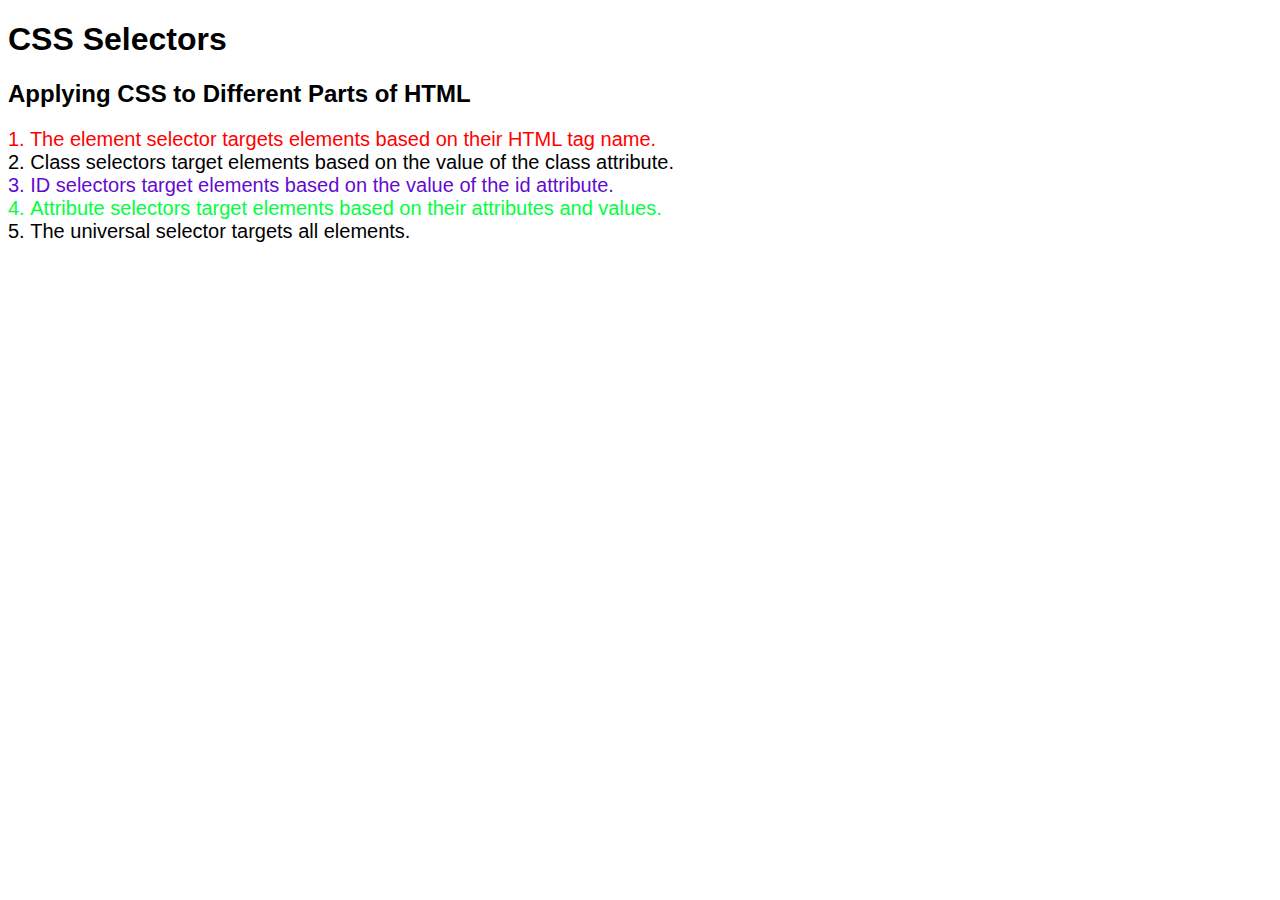
<file: index.html>
<!DOCTYPE html>
<html lang="en">

<head>
  <meta charset="UTF-8">
  <title>CSS Selectors</title>
  <link rel="stylesheet" href="./style.css" />
</head>

<body>
  <h1>CSS Selectors</h1>
  <h2>Applying CSS to Different Parts of HTML</h2>
  <!-- TODO 1: Set the CSS for all paragraph tags to "color: red" -->
  <p class="note">1. The element selector targets elements based on their HTML tag name.</p>

  <ol>
    <!-- TODO 2: Set the CSS for all elements with a class of "note" to "font-size: 20px" -->
    <li class="note" value="2">Class selectors target elements based on the value of the class attribute.</li>

    <!-- TODO 3: Set the CSS for the element with an id of "id-selector-demo" to "color: green" -->
    <li class="note" id="id-selector-demo" value="3">ID selectors target elements based on the value of the id
      attribute.</li>

    <!-- TODO 4: Set the CSS for the li elements that have the "value" attribute set to "4" to have "color: blue" -->
    <li class="note" value="4">Attribute selectors target elements based on their attributes and values.</li>

    <!-- TODO 5: Set all elements to have "text-align: center" -->
    <li class="note" value="5">The universal selector targets all elements.</li>
  </ol>
</body>

</html>
</file>
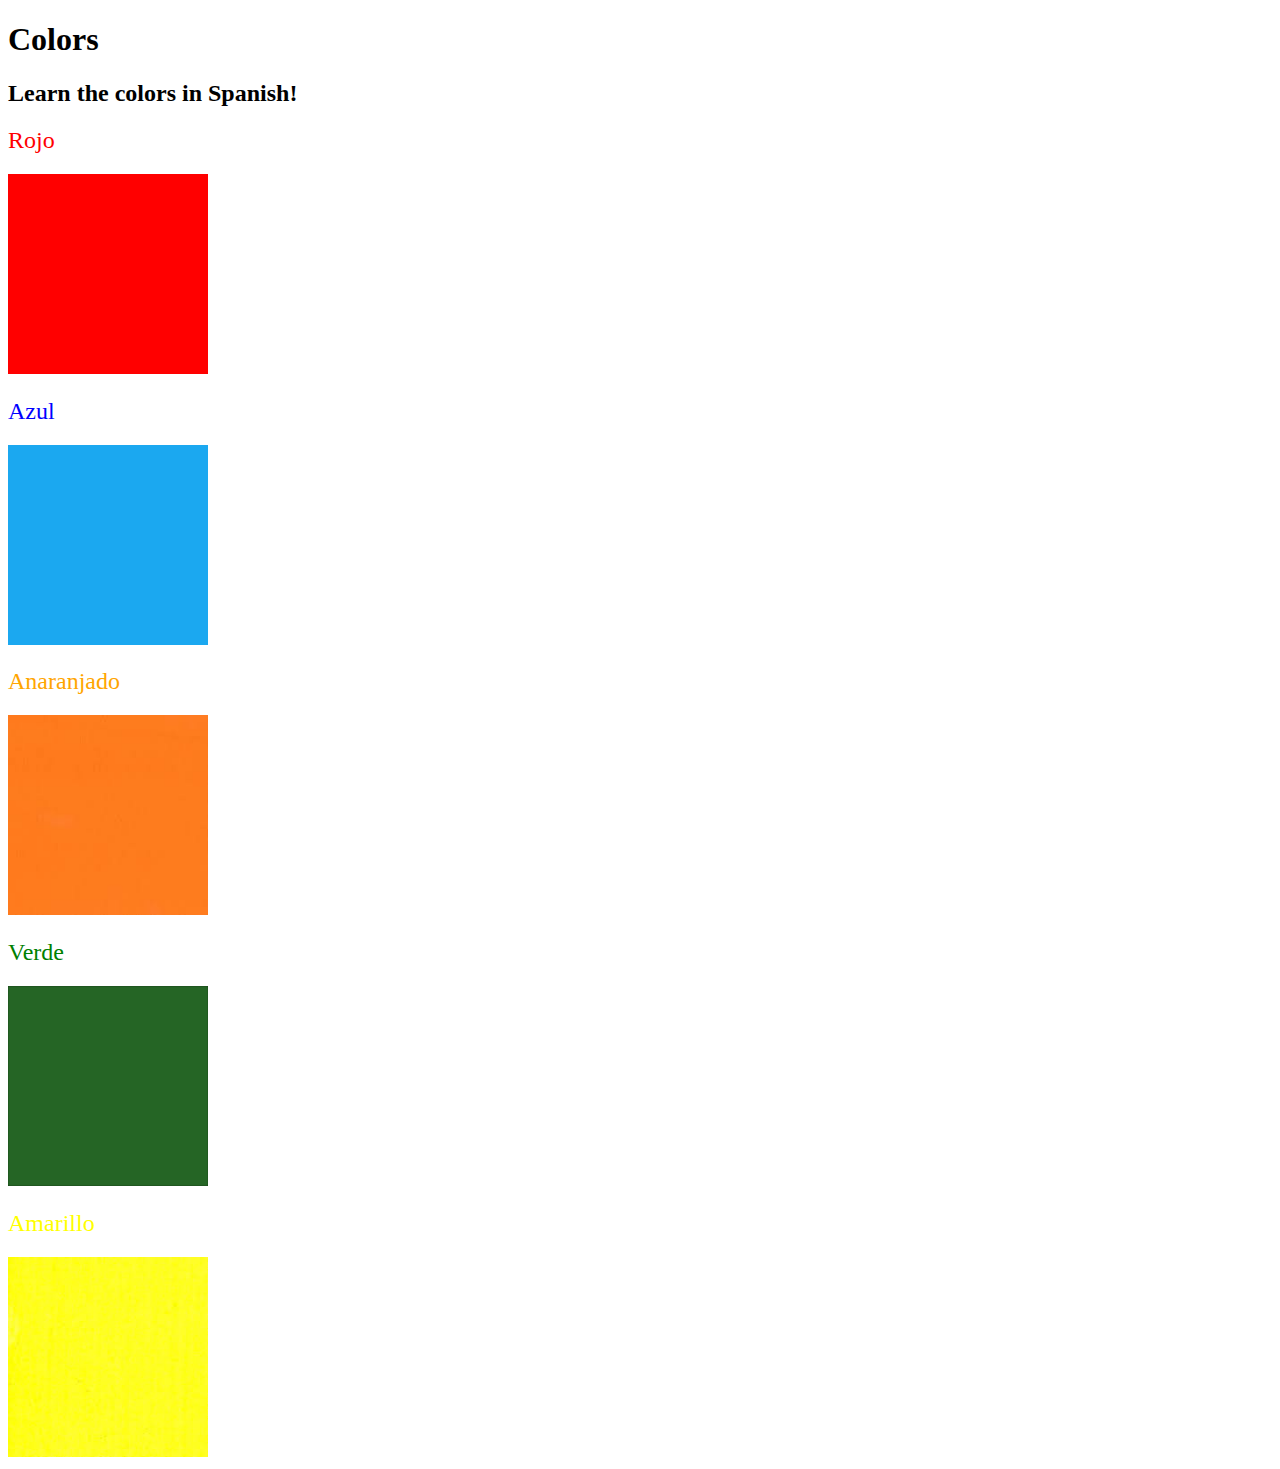
<file: 5.4+Color+Vocab+Project/index.html>
<!DOCTYPE html>
<html lang="en">
  <head>
    <meta charset="UTF-8" />
    <title>Spanish Vocabulary</title>
    <link rel="stylesheet" href="./style.css" />
  </head>

  <body>
    <h1>Colors</h1>
    <h2>Learn the colors in Spanish!</h2>
    <h2 class="color-title" id="red">Rojo</h2>
    <img src="./assets/images/red.png" alt="red" />

    <h2 class="color-title" id="blue">Azul</h2>
    <img src="./assets/images/blue.png" alt="blue" />

    <h2 class="color-title" id="orange">Anaranjado</h2>
    <img src="./assets/images/orange.png" alt="orange" />

    <h2 class="color-title" id="green">Verde</h2>
    <img src="./assets/images/green.png" alt="green" />

    <h2 class="color-title" id="yellow">Amarillo</h2>
    <img src="./assets/images/yellow.png" alt="yellow" />
  </body>
</html>

<!-- 
TODOs
IMPORTANT: You should not need to make ANY CHANGES to index.html
All code should be written in your CSS file.

1. Create a CSS file and incorporate it as an external stylesheet.
2. Use CSS to style each of the color titles to meaning. 
Hint: Use the id to help if you don't know the words in spanish.
3. Use CSS to change all the color titles to have "font-weight: normal;"
4. Use CSS (not HTML) to make all the images 200px heigh and 200px wide. 
Hint: 
https://developer.mozilla.org/en-US/docs/Web/CSS/height
https://developer.mozilla.org/en-US/docs/Web/CSS/width
-->
</file>
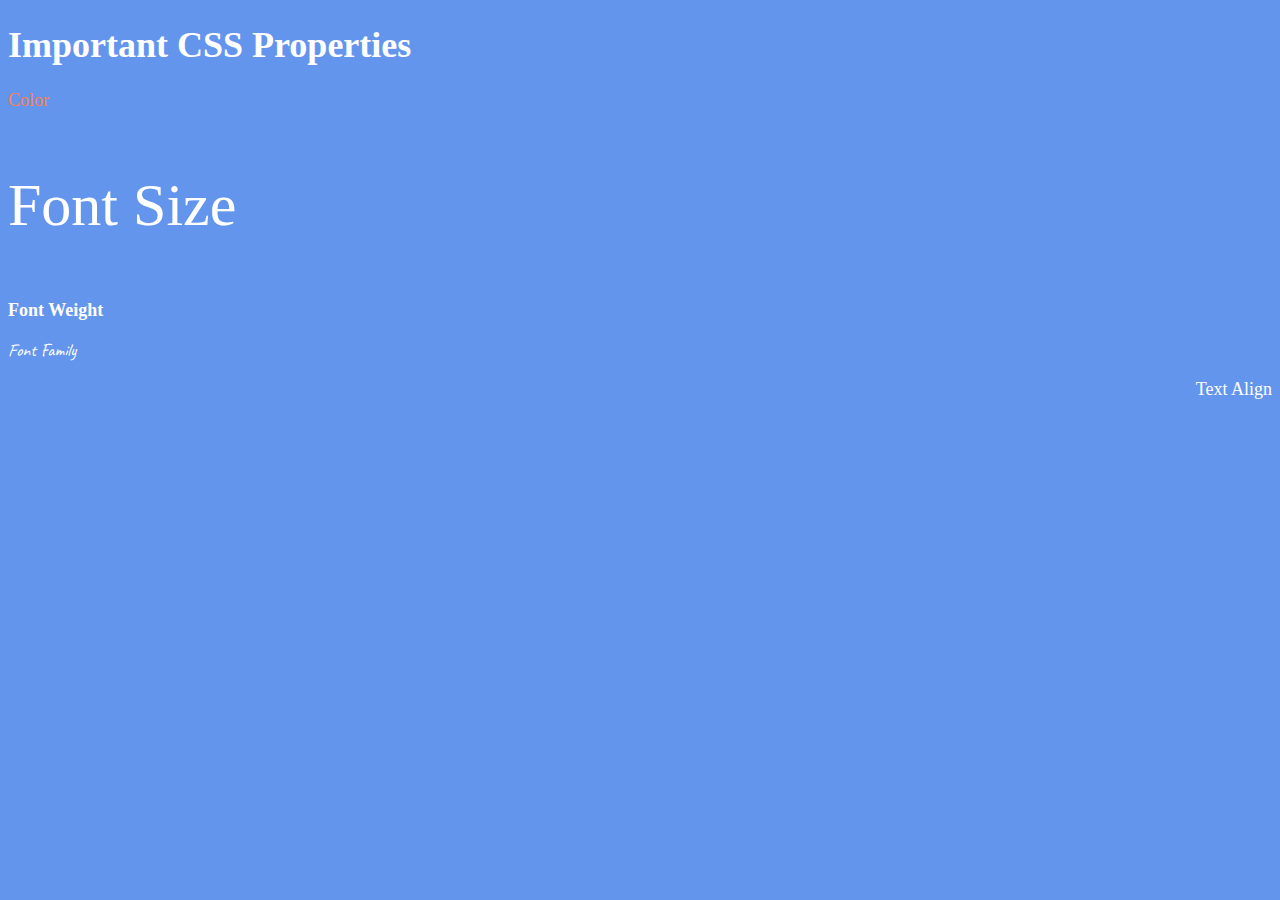
<file: 6.1+Font+Properties/index.html>
<!DOCTYPE html>
<html lang="en">

<head>
  <meta charset="UTF-8">
  <title>CSS Properties</title>
  <style>
    body {
      background-color: cornflowerblue;
      color: white;
      font-size: 18px;
    }

    /* Don't change the CSS above, add Your CSS below */
    
    #one{
      color: coral; 
    }

    #two {
      font-size: 2rem;
    }

    #three {
      font-weight: 900;
    }

    #four {
      font-family: "Caveat", cursive;
      font-weight: 400;
    }

    #five {
      text-align: right;
    }
    html {
      font-size: 30px;
    }



    
  </style>
  <link rel="preconnect" href="https://fonts.googleapis.com">
<link rel="preconnect" href="https://fonts.gstatic.com" crossorigin>
<link href="https://fonts.googleapis.com/css2?family=Caveat:wght@400..700&display=swap" rel="stylesheet">
</head>

<body>
  <h1>Important CSS Properties</h1>
  <p id="one">Color</p>
  <p id="two">Font Size</p>
  <p id="three">Font Weight</p>
  <p id="four">Font Family</p>
  <p id="five">Text Align</p>

  <!-- TODOs
  1. Change the color of <p>Color</p> to "coral" color.
  2. Change the font size of <p>Font Size</p> to 2X the size of the root font size.
  3. Change the font weight of <p>Font Weight</p> to 900.
  4. Change the font family of <p>Font Family</p> to the Google font Caveat with regular (400) font weight.
  Link: https://fonts.google.com/specimen/Caveat
  5. Change the <p>Text Align</p> to right align.
  6. Change the the root (html element) font size to 30px -->
</body>

</html>
</file>
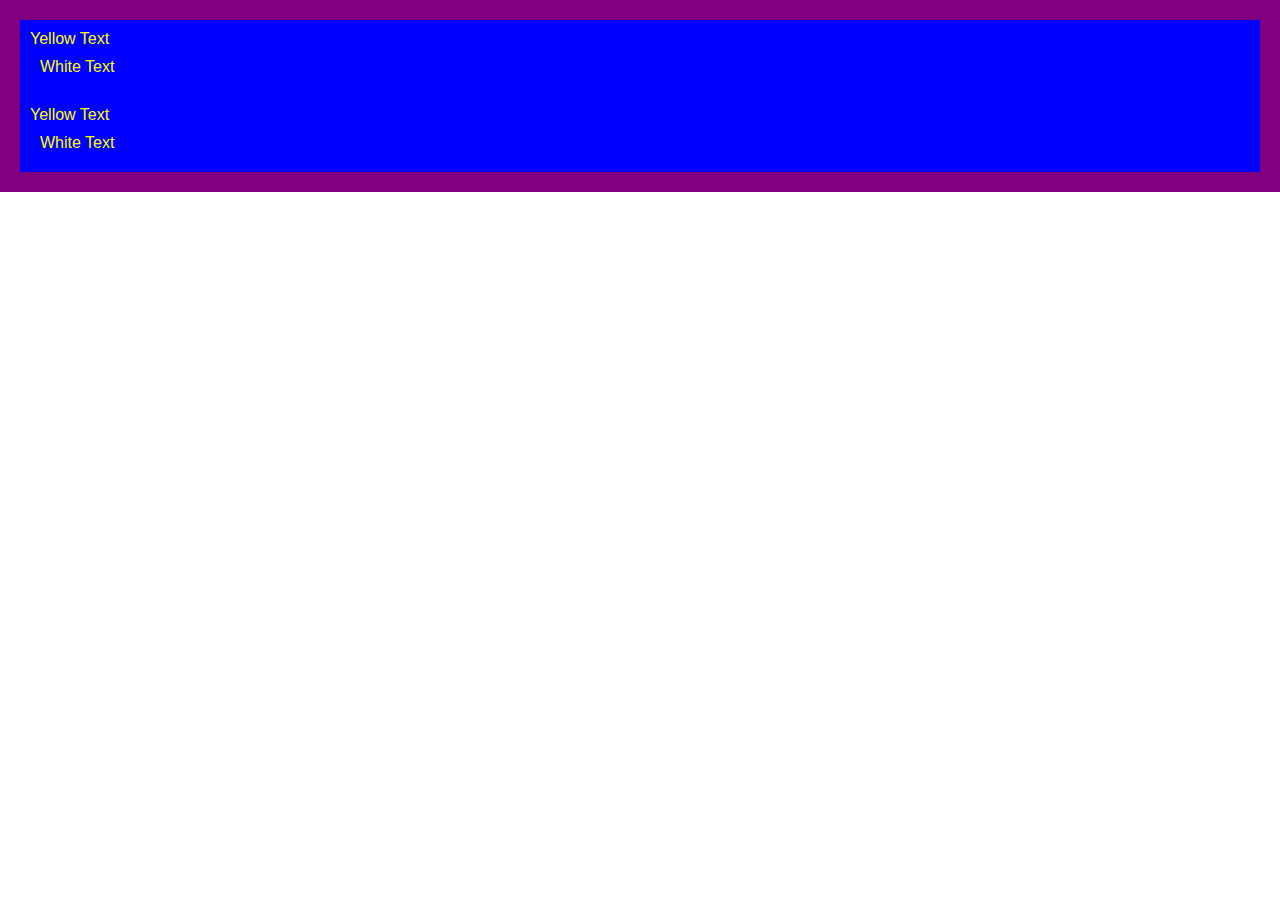
<file: 7.0+CSS+Cascade/index.html>
<!DOCTYPE html>
<html lang="en">

<head>
  <meta charset="UTF-8">
  <title>CSS Cascade</title>
  <link rel="stylesheet" href="./style.css">
</head>

<body>
  <div id="outer-box" class="box">
    <div class="box">
      <p>Yellow Text</p>
      <div class="box inner-box">
        <p class="white-text">White Text</p>
      </div>
    </div>
    <div class="box">
      <p>Yellow Text</p>
      <div class="box inner-box">
        <p class="white-text">White Text</p>
      </div>
    </div>
  </div>
</body>

</html>
</file>
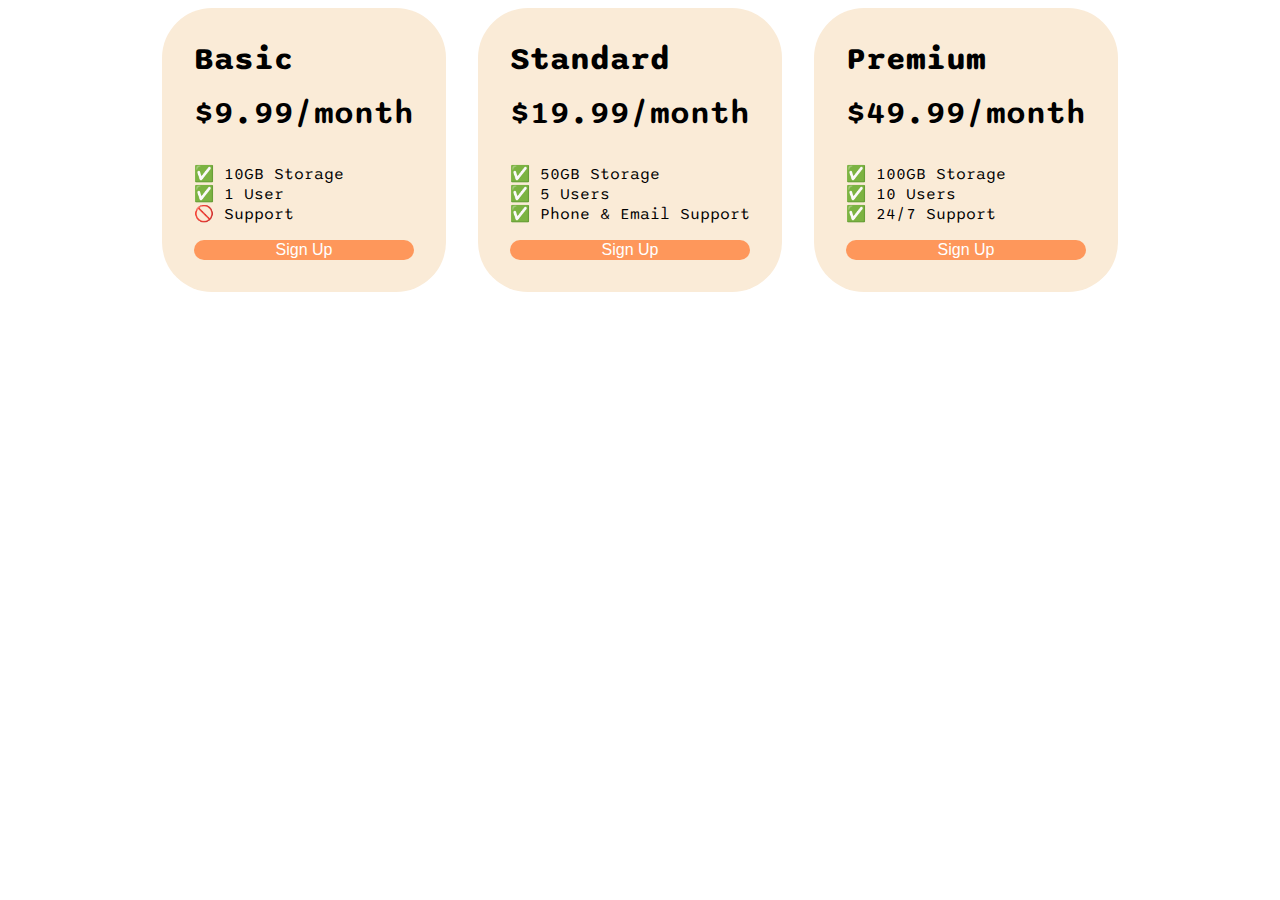
<file: 9.4+Flexbox+Pricing+Table+Project/index.html>
<!DOCTYPE html>
<html>
  <head>
    <title>Flexbox Pricing Table</title>
    <link rel="preconnect" href="https://fonts.googleapis.com" />
    <link rel="preconnect" href="https://fonts.gstatic.com" crossorigin />
    <link
      href="https://fonts.googleapis.com/css2?family=Sono:wght@400;700&display=swap"
      rel="stylesheet"
    />
    <style>
      body {
        font-family: "Sono", sans-serif;
      }

      .pricing-container{
        display: flex;
        justify-content: center;
        align-items: center;
        height: auto;    
        gap: 2rem;
      }


      .pricing-plan{ 
        display: flex;
        flex-direction: column;
        max-width: 300px;
        padding: 2rem;
        background-color: antiquewhite;
        border-radius: 50px;
      }

      .plan-title{
        font-size: 2rem;
        font-weight: 700;
        margin-bottom: 1rem;
      }

      .plan-price{
        font-size: 2rem;
        font-weight: 600;
        margin-bottom: 1rem;
      }

      .plan-features{
        list-style: none;
        padding: 0;
        margin-bottom: 1rem;
      }

      .plan-button{
        font-size: medium;
        border-radius: 20px;
        border:none;
        background-color: rgb(254, 151, 91);
        color: white;
      }

      /* Hint: What can you do with a media query and flexbox? */
      @media (max-width: 1250px) {

        .pricing-container {
          flex-direction: column;
          height: auto;
        }

      }
    </style>
  </head>

  <body>
    <div class="pricing-container">
      <div class="pricing-plan">
        <div class="plan-title">Basic</div>
        <div class="plan-price">$9.99/month</div>
        <ul class="plan-features">
          <li>✅ 10GB Storage</li>
          <li>✅ 1 User</li>
          <li>🚫 Support</li>
        </ul>
        <button class="plan-button">Sign Up</button>
      </div>
      <div class="pricing-plan">
        <div class="plan-title">Standard</div>
        <div class="plan-price">$19.99/month</div>
        <ul class="plan-features">
          <li>✅ 50GB Storage</li>
          <li>✅ 5 Users</li>
          <li>✅ Phone &amp; Email Support</li>
        </ul>
        <button class="plan-button">Sign Up</button>
      </div>
      <div class="pricing-plan">
        <div class="plan-title">Premium</div>
        <div class="plan-price">$49.99/month</div>
        <ul class="plan-features">
          <li>✅ 100GB Storage</li>
          <li>✅ 10 Users</li>
          <li>✅ 24/7 Support</li>
        </ul>
        <button class="plan-button">Sign Up</button>
      </div>
    </div>
  </body>
</html>
</file>
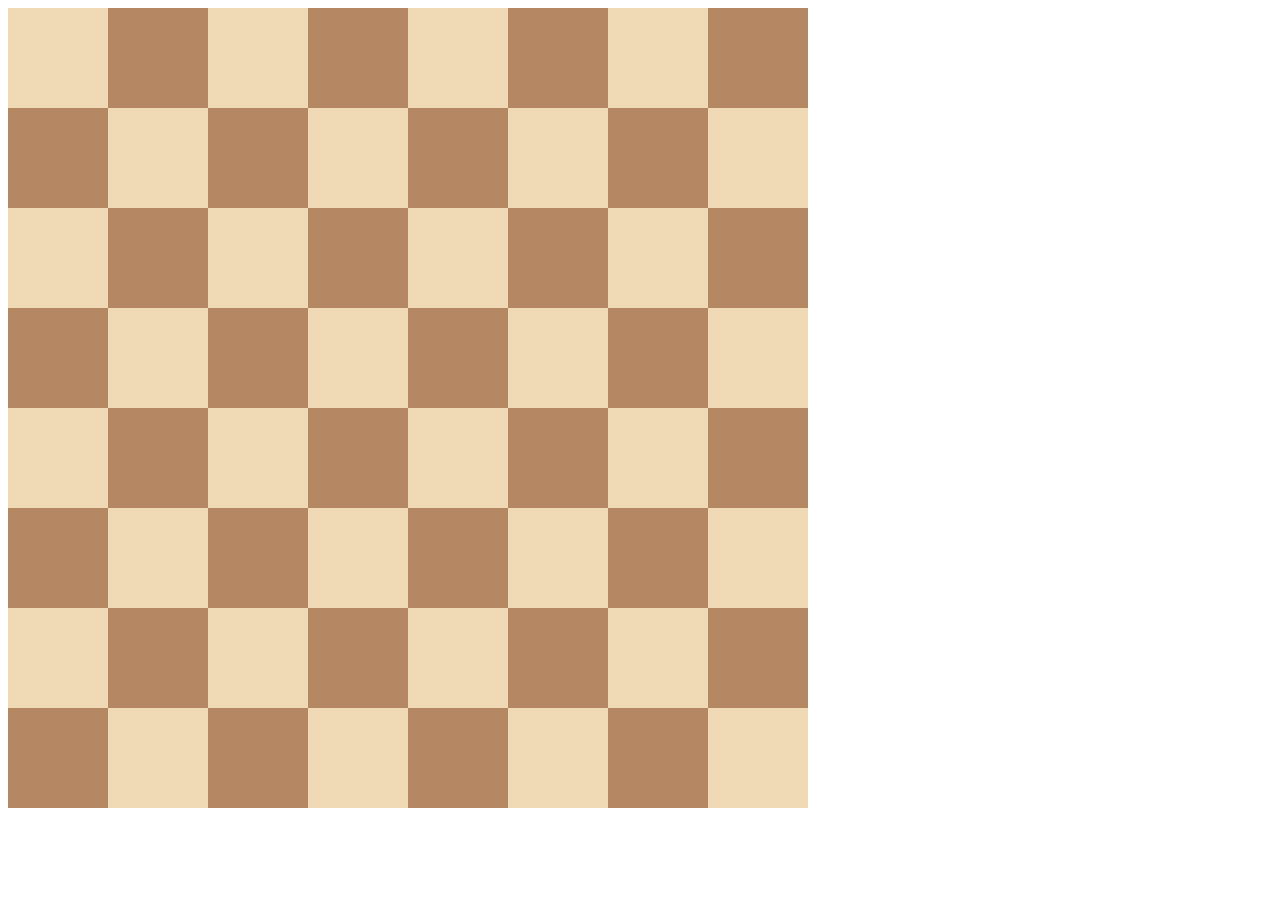
<file: 10.0+Display+Grid/10.0 Display Grid/index.html>
<!DOCTYPE html>
<html>

<head>
  <title>Chessboard</title>
  <style>
    /* Write your code here */
    /* Each square should be 100px by 100px */
    /* My colours for white: #f0d9b5, black: #b58863 */

    .container {
      display: grid;
      grid-template-columns: 1fr 1fr 1fr 1fr 1fr 1fr 1fr 1fr;
      grid-template-rows: 1fr 1fr 1fr 1fr 1fr 1fr 1fr 1fr;
      width: 800px;
    }

    .white{ 
      background-color: #f0d9b5;
      width: 100px;
      height: 100px;
    }

    .black{
      background-color: #b58863;
      width: 100px;
      height: 100px;
    }
  </style>
</head>

<body>
  <div class="container">
    <div class="white"></div>
    <div class="black"></div>
    <div class="white"></div>
    <div class="black"></div>
    <div class="white"></div>
    <div class="black"></div>
    <div class="white"></div>
    <div class="black"></div>
    <div class="black"></div>
    <div class="white"></div>
    <div class="black"></div>
    <div class="white"></div>
    <div class="black"></div>
    <div class="white"></div>
    <div class="black"></div>
    <div class="white"></div>
    <div class="white"></div>
    <div class="black"></div>
    <div class="white"></div>
    <div class="black"></div>
    <div class="white"></div>
    <div class="black"></div>
    <div class="white"></div>
    <div class="black"></div>
    <div class="black"></div>
    <div class="white"></div>
    <div class="black"></div>
    <div class="white"></div>
    <div class="black"></div>
    <div class="white"></div>
    <div class="black"></div>
    <div class="white"></div>
    <div class="white"></div>
    <div class="black"></div>
    <div class="white"></div>
    <div class="black"></div>
    <div class="white"></div>
    <div class="black"></div>
    <div class="white"></div>
    <div class="black"></div>
    <div class="black"></div>
    <div class="white"></div>
    <div class="black"></div>
    <div class="white"></div>
    <div class="black"></div>
    <div class="white"></div>
    <div class="black"></div>
    <div class="white"></div>
    <div class="white"></div>
    <div class="black"></div>
    <div class="white"></div>
    <div class="black"></div>
    <div class="white"></div>
    <div class="black"></div>
    <div class="white"></div>
    <div class="black"></div>
    <div class="black"></div>
    <div class="white"></div>
    <div class="black"></div>
    <div class="white"></div>
    <div class="black"></div>
    <div class="white"></div>
    <div class="black"></div>
    <div class="white"></div>
  </div>
</body>

</html>
</file>
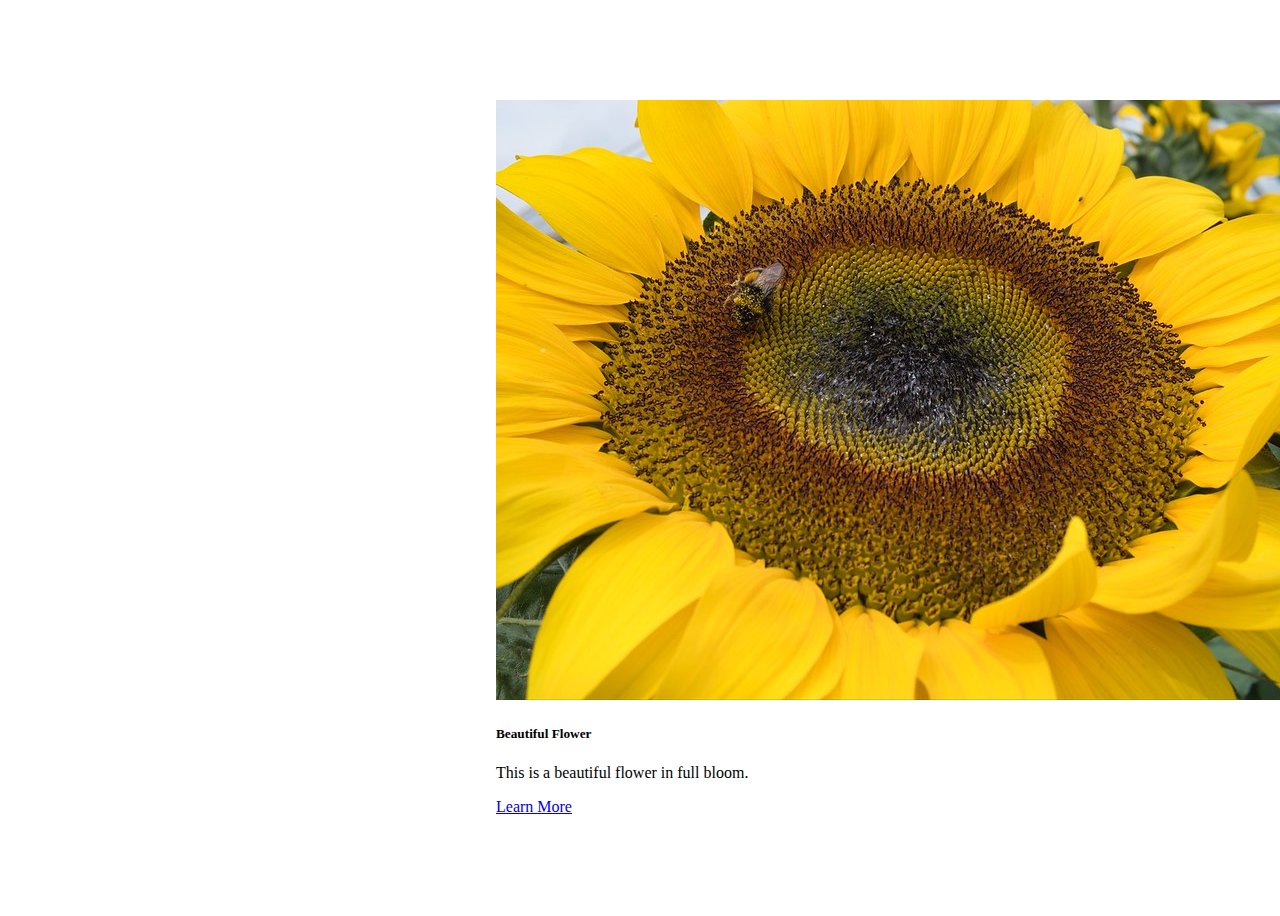
<file: 11.0+Bootstrap+Intro/11.0 Bootstrap Intro/index.html>
<!doctype html>
<html lang="en">

<head>
  <meta charset="utf-8">
  <meta name="viewport" content="width=device-width, initial-scale=1">
  <title>Bootstrap</title>
  <!-- TODO 1: Add the Bootstrap link here. -->
   <link href="https://cdn.jsdelivr.net/npm/bootstrap@5.3.8/dist/css/bootstrap.min.css" rel="stylesheet" integrity="sha384-sRIl4kxILFvY47J16cr9ZwB07vP4J8+LH7qKQnuqkuIAvNWLzeN8tE5YBujZqJLB" crossorigin="anonymous">
  <style>
    /* TODO 4: Use flexbox to center the card in the vertical and horizontal center. */
    .flex-container {
      display: flex;
      justify-content: center;
      align-items: center;
      height: 100vh;
    }
  </style>
</head>

<body>
  <div class="flex-container">
    <!-- TODO 2: Add the Bootstrap Prebuilt Card here -->
    <div class="card" style="width: 18rem;">
      <img src="flower.jpg" class="card-img-top" alt="Flower">
      <div class="card-body">
        <h5 class="card-title">Beautiful Flower</h5>
        <p class="card-text">This is a beautiful flower in full bloom.</p>
        <a href="#" class="btn btn-primary">Learn More</a>
      </div>
  </div>
</body>

</html>
</file>
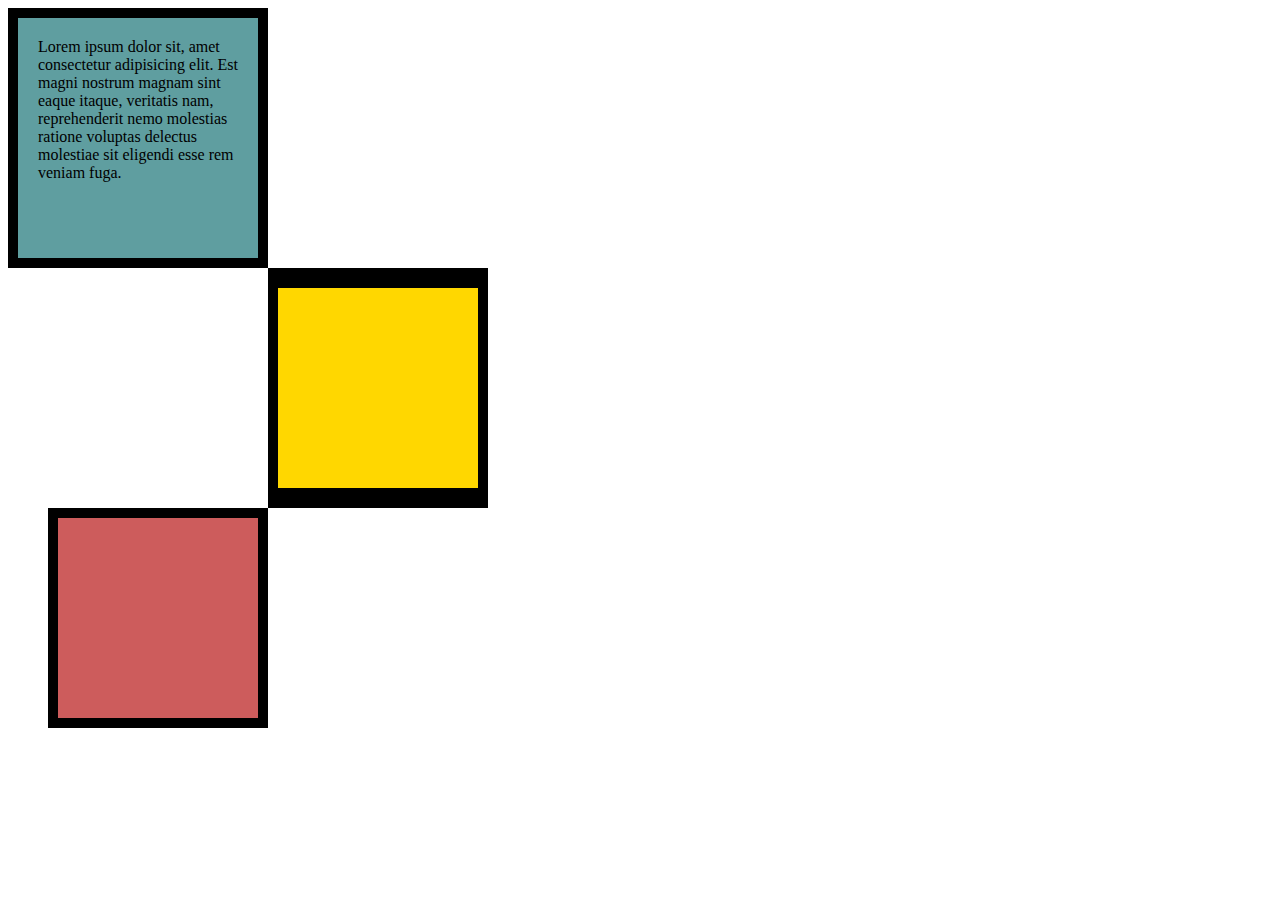
<file: 6.3+CSS+Box+Model/6.3 CSS Box Model/index.html>
<!DOCTYPE html>
<html lang="en">

<head>
  <meta charset="UTF-8">
  <title>CSS Box Model</title>
  <style>
    /* Write your CSS code here */
    #one{
        height: 200px;
        width: 200px;
        background-color: cadetblue;
        padding: 20px;
        border: 10px solid black;
        
    }
    #two{
         height: 200px;
         width: 200px;
         background-color: gold;
         border: 10px solid black;
         border-width: 20px 10px ;
         margin-left: 260px;
    }
    #three{
          height: 200px;
          width: 200px;
          background-color: indianred;
          border: 10px solid black;
          margin-left: 40px;
    }
    p{
      margin: 0;
    }

  </style>
</head>
    <div id="one">
       <p>Lorem ipsum dolor sit, amet consectetur adipisicing elit. Est magni nostrum magnam sint eaque itaque, veritatis nam, reprehenderit nemo molestias ratione voluptas delectus molestiae sit eligendi esse rem veniam fuga.</p>
    </div>
    <div id="two"></div>
    <div id="three"></div>
<body>


  <!-- TODOs:
1. Create 3 Boxes using the div element.
2. Set their sizes to 200px heigh by 200px wide.
3. Set different background colors for each of the boxes (I used cadetblue, gold and indianred).
4. Add a paragraph <p> element into the first div and add the following words:
    Lorem ipsum dolor sit amet, consectetur adipiscing elit. Aliquam at sapien porttitor urna elementum lacinia. In
    id magna pulvinar, ultricies lorem id, vehicula elit. Aliquam eu luctus nisl, vitae pellentesque magna. Phasellus
    dolor metus, laoreet ac convallis sit amet, efficitur sed dolor.
5. Set the 1st div to have 20px padding all around with a black 10px border.
6. Fix the style of the <p> element to remove all margins.
Hint: Use the CSS inspector in Chrome.
7. Set the 2nd div to have a 20px border on top and bottom and 10px border left and right. (See goal image)
8. Set the 3rd div to have a 10px border 
9. Set the margins for the divs so that each box corner touches the other. (See the goal image)
-->

</body>

</html>
</file>
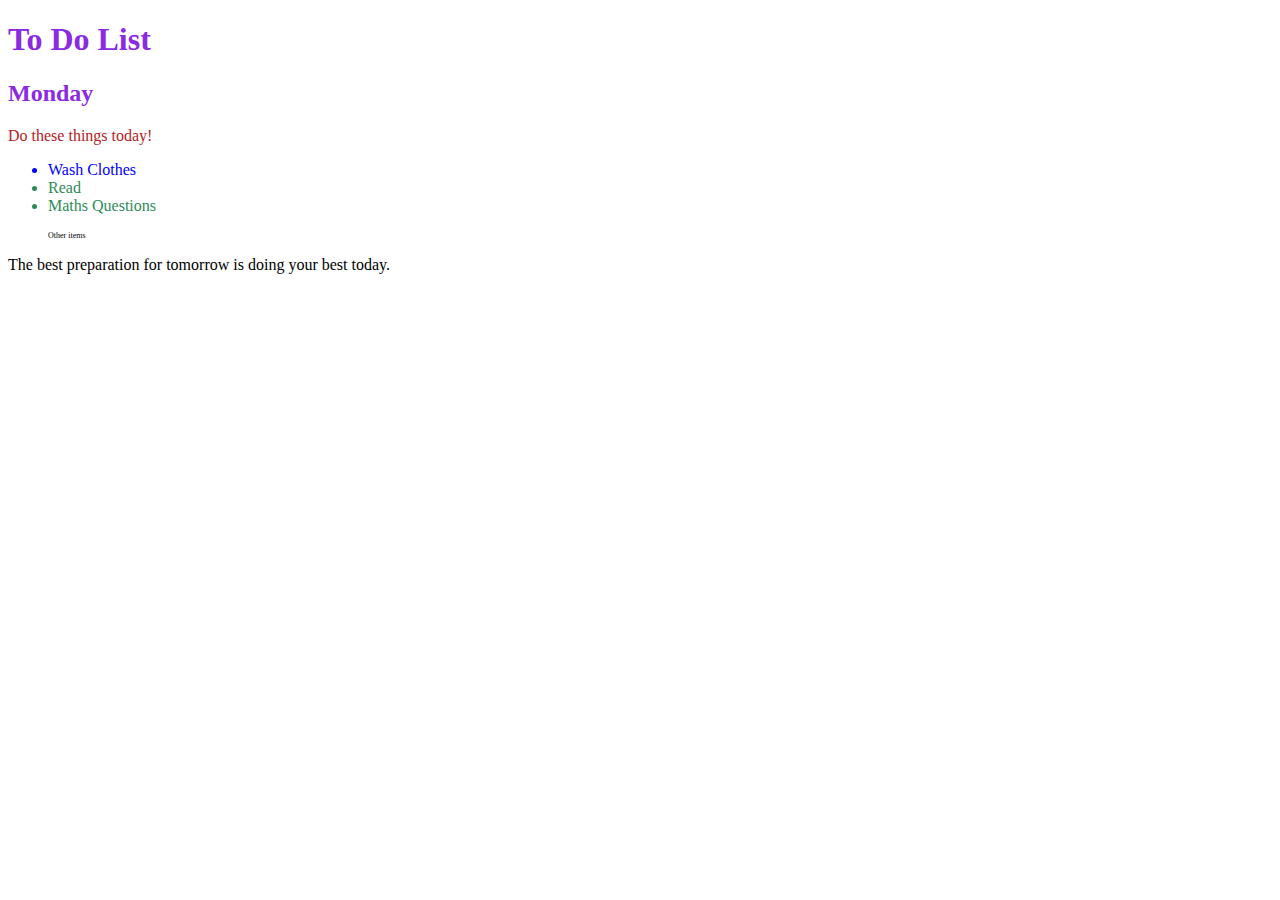
<file: 7.1+Combining+Selectors/7.1 Combining Selectors/index.html>
<!DOCTYPE html>
<html lang="en">

<head>
  <meta charset="UTF-8">
  <title>Combining CSS Selectors</title>
  <link rel="stylesheet" href="./style.css">
</head>

<!-- Don't change any of the HTML code! -->

<body>
  <h1>To Do List</h1>
  <h2>Monday</h2>
  <div class="box">
    <p class="done">Do these things today!</p>
    <ul class="list">
      <li>Wash Clothes</li>
      <li class="done">Read</li>
      <li class="done">Maths Questions</li>
    </ul>
  </div>

  <ul>
    <p class="done">Other items</p>
  </ul>
  <p>The best preparation for tomorrow is doing your best today.</p>

</body>

</html>
</file>
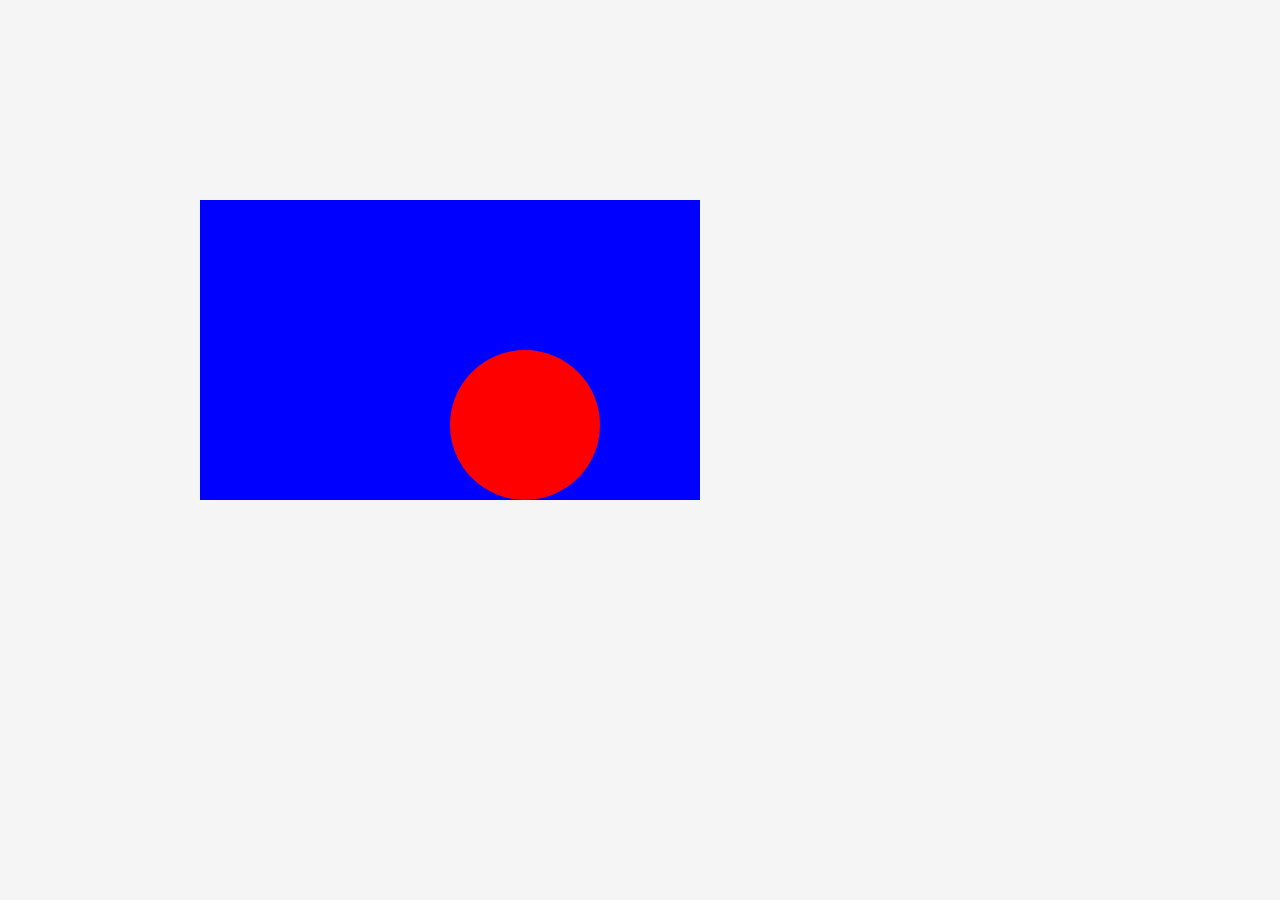
<file: 7.2+CSS+Positioning/7.2 CSS Positioning/index.html>
<!DOCTYPE html>
<html>

<head>
  <title>CSS Positioning Exercise</title>
  <style>
      body {
        margin: 0;
        background: #f5f5f5;
      }

      .blue-box {
        width: 500px;
        height: 300px;
        background-color: blue;
        margin-top: 200px;
        margin-left: 200px;
        position: relative;

      }

      .red-circle {
        width: 150px;
        height: 150px;
        background-color: red;
        border-radius: 50%;
        position: absolute;
        left: 250px;
        bottom: 0;
      }
  </style>
</head>

<body>
  <div class="blue-box">
    <div class="red-circle">
    </div>
  </div>

</body>

</html>
</file>
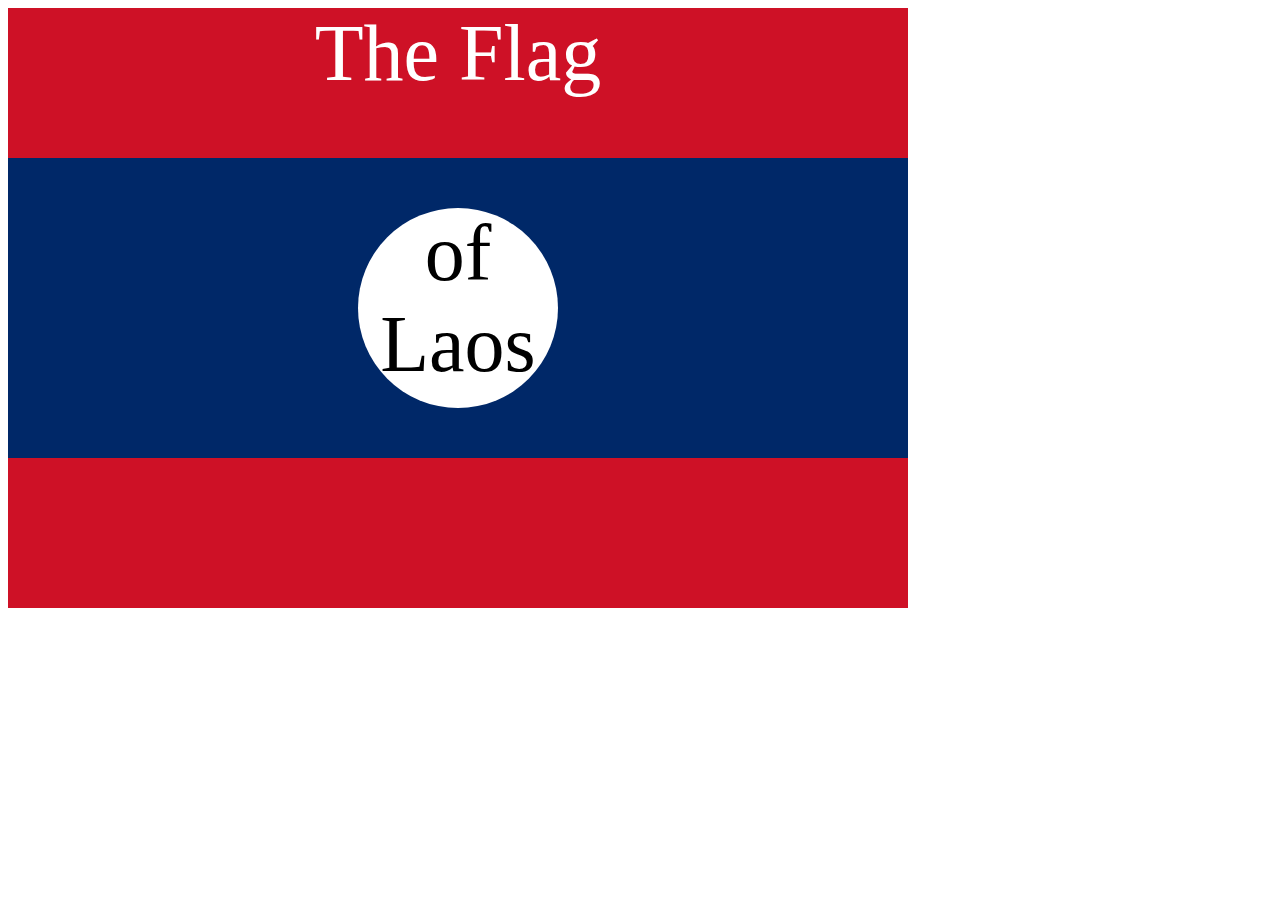
<file: 7.3+Flag+Project/7.3 CSS Flag Project/index.html>
<!DOCTYPE html>
<html lang="en">

<head>
  <meta charset="UTF-8">
  <title>CSS Flag Project</title>
  <style>
    /* Write your CSS Code here */
    .flag {
      width: 900px;
      height: 600px;
      position: relative;
      background-color: #CE1126;

    }

    .flag > div {
      background-color: #002868;
      height: 300px;
      width: 100%;
      position: absolute;
      top: 150px;
    }

    .flag > div > div {
      background-color: white;
      position: absolute;

      height: 200px;
      width: 200px;
      border-radius: 50%;
      top: 50px;
      left: 350px;
    }

    p {
      font-size: 5rem;
      color: white;
      text-align: center;
      padding: 0;
      margin: 0;
    }

    .flag>div div p {
      color: black;
    }
  </style>
</head>

<!-- 
  IMPORTANT! Do not change any HTML
Don't add any classes/ids/elements 
Use what you know about combining selectors 
and CSS specificity instead.
Hint 1: The flag is 900px by 600px and the circle is 200px by 200px.
Hint 2: You can use CSS inspection to get the colors from
https://appbrewery.github.io/flag-of-laos/
-->

<body>
  <div class="flag">
    <p>The Flag</p>
    <div>
      <div>
        <p>of Laos</p>
      </div>
    </div>
  </div>
</body>

</html>
</file>
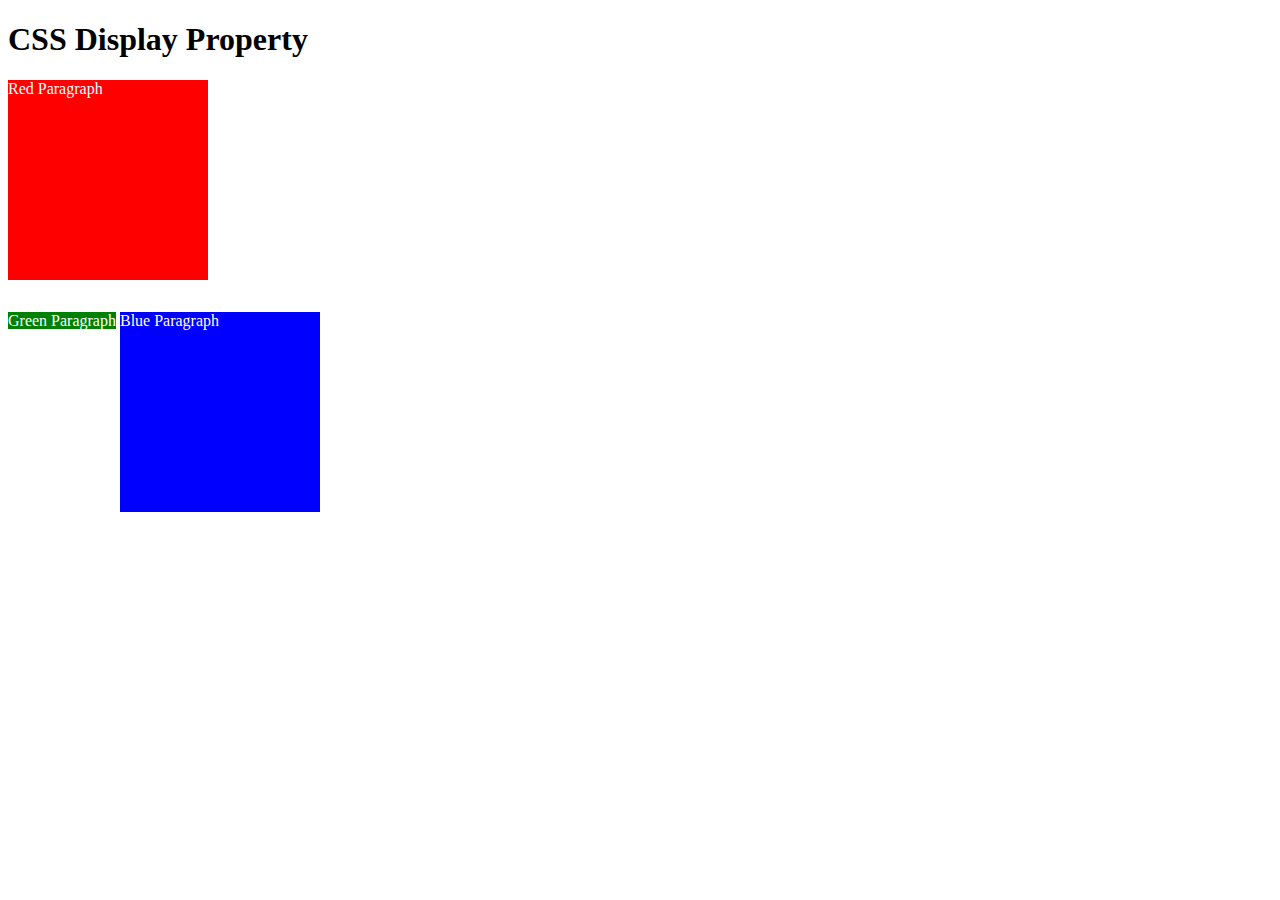
<file: 8.0+CSS+Display/8.0 CSS Display/index.html>
<!DOCTYPE html>
<html>

<!-- 
  TODO
1. By changing only the display property of the CSS make all 3 squares line up horizontally like in goal1 image.
2. Change only the display property to make all 3 squares line up vertically like in goal2 image. 
-->

<head>
  <title>CSS Display Property Example</title>
  <style>
    p {
      color: white;
    }

    .red {
      display: block;
      width: 200px;
      height: 200px;
      background-color: red;
    }

    .green {
      display: inline;
      width: 200px;
      height: 200px;
      background-color: green;
    }

    .blue {
      display: inline-block;
      width: 200px;
      height: 200px;
      background-color: blue;
    }
  </style>
</head>


<body>
  <h1>CSS Display Property</h1>
  <p class="red">Red Paragraph </p>
  <p class="green">Green Paragraph</p>
  <p class="blue">Blue Paragraph</p>
</body>

</html>
</file>
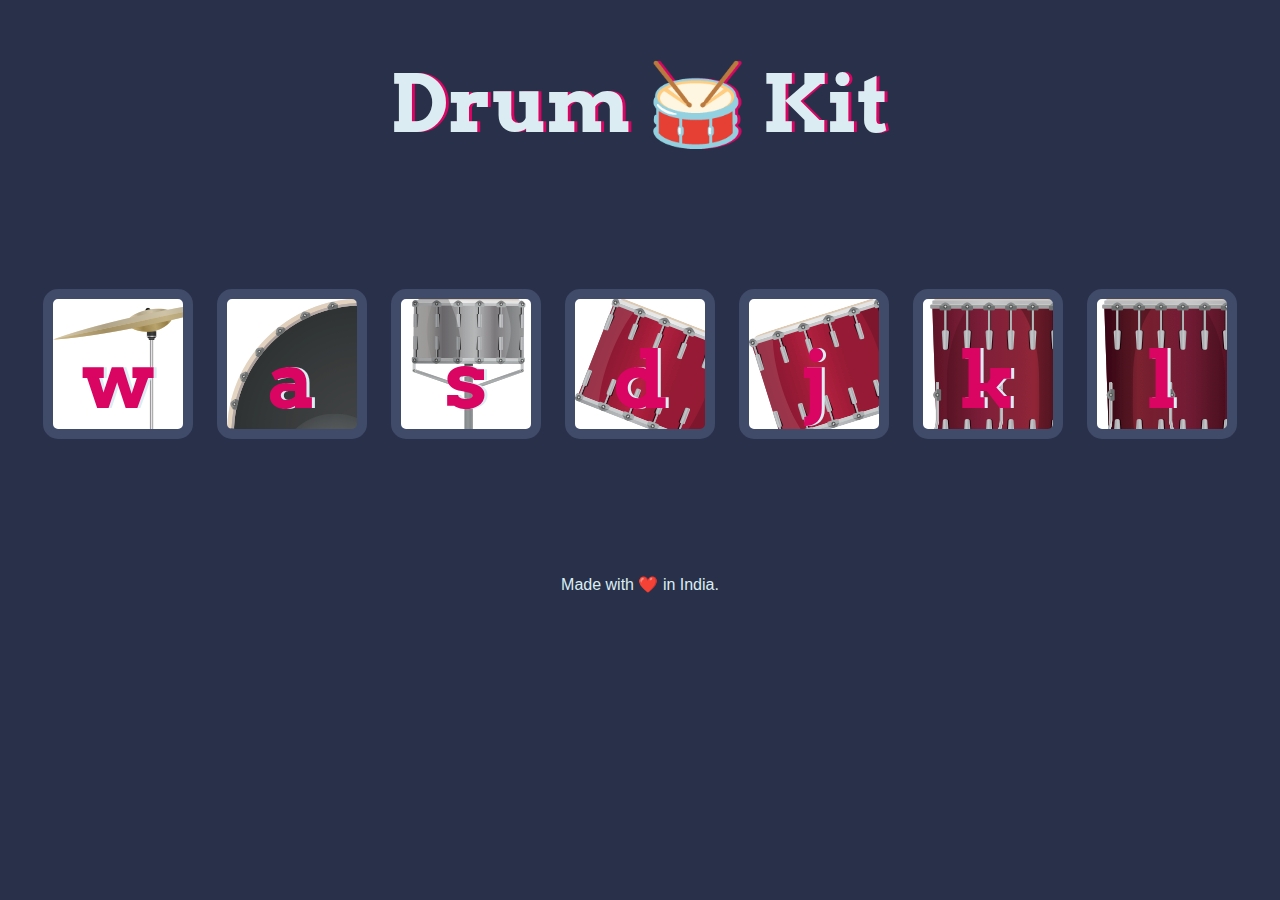
<file: Drum Kit Starting Files/Drum Kit Starting Files/index.html>
<!DOCTYPE html>
<html lang="en" dir="ltr">

<head>
  <meta charset="utf-8">
  <title>Drum Kit</title>
  <link rel="stylesheet" href="styles.css">
  <link href="https://fonts.googleapis.com/css?family=Arvo" rel="stylesheet">
</head>

<body>

  <h1 id="title">Drum 🥁 Kit</h1>
  <div class="set">
    <button class="w drum">w</button>
    <button class="a drum">a</button>
    <button class="s drum">s</button>
    <button class="d drum">d</button>
    <button class="j drum">j</button>
    <button class="k drum">k</button>
    <button class="l drum">l</button>
  </div>
<script src="index.js" charset="utf-8"></script>

  <footer>
    Made with ❤️ in India.
  </footer>
</body>

</html>
</file>
<file: style.css>
ol {
  margin-left: -40px;
  margin-top: -20px;
  list-style-position: inside;
}

/* Write your CSS below, don't change the rules above. */
p {
  color: red;
}

.note {
  font-size: 20px;
}

#id-selector-demo {
  color : rgb(99, 11, 208);
}

li[value="4"] {
  color: rgb(0, 255, 64);
}

* {
  font-family: sans-serif;
}
</file>
<file: 5.4+Color+Vocab+Project/style.css>
img {
    width: 200px;
    height: 200px;
}

.color-title{
    font-weight: normal;
}

#red {
    color: red;
}

#blue {
    color: blue;
}

#orange {
    color: orange;
}

#green {
    color: green;
}

#yellow {
    color: yellow;
}
</file>
<file: 7.0+CSS+Cascade/style.css>
/* Don't change the existing CSS. */
/* style.css */

body {
  margin: 0;
  padding: 0;
  font-family: sans-serif;
}

/* Base box styling */
.box {
  padding: 10px;
  box-sizing: border-box;
}

/* Outer purple box */
#outer-box {
  background-color: purple;
  padding: 20px;
}

#outer-box > .box {
  background-color: blue;
  gap: 100%;
  
}


p {
  color: yellow;
  margin: 0;
  padding: 0;
}
</file>
<file: 7.1+Combining+Selectors/7.1 Combining Selectors/style.css>
/* Write your code here: */
h1,h2{
    color:blueviolet;
}
div>p{
    color:firebrick;
}
div li{
    color:blue;
}
li.done{
    color:seagreen;
}
ul p.done{
    font-size:0.5rem;
}
</file>
<file: Drum Kit Starting Files/Drum Kit Starting Files/styles.css>
body {
  text-align: center;
  background-color: #283149;
}

h1 {
  font-size: 5rem;
  color: #DBEDF3;
  font-family: "Arvo", cursive;
  text-shadow: 3px 0 #DA0463;

}

footer {
  color: #DBEDF3;
  font-family: sans-serif;
}

.w {
  background-image: url('./images/crash.png');
}

.a {
  background-image: url('./images/kick.png');
}

.s {
  background-image: url('./images/snare.png');
}

.d {
  background-image: url('./images/tom1.png');
}

.j {
  background-image: url('./images/tom2.png');
}

.k {
  background-image: url('./images/tom3.png');
}

.l {
  background-image: url('./images/tom4.png');
}

.set {
  margin: 10% auto;
}

.game-over {
  background-color: red;
  opacity: 0.8;
}

.pressed {
  box-shadow: 0 3px 4px 0 #DBEDF3;
  opacity: 0.5;
}

.red {
  color: red;
}

.drum {
  outline: none;
  border: 10px solid #404B69;
  font-size: 5rem;
  font-family: 'Arvo', cursive;
  line-height: 2;
  font-weight: 900;
  color: #DA0463;
  text-shadow: 3px 0 #DBEDF3;
  border-radius: 15px;
  display: inline-block;
  width: 150px;
  height: 150px;
  text-align: center;
  margin: 10px;
  background-color: white;
}
</file>
